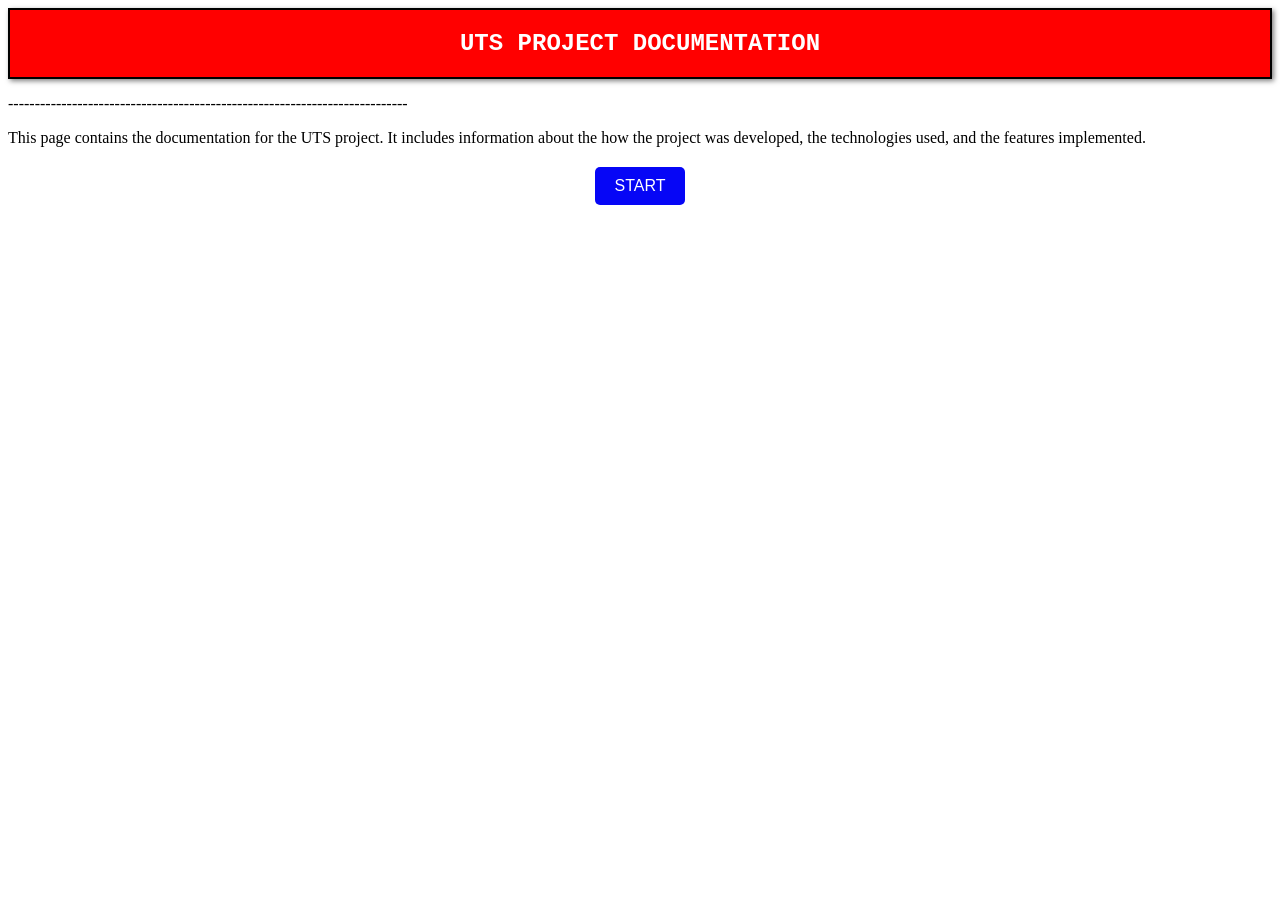
<file: index.html>
<!DOCTYPE html>
<html lang="en">
<head>
    <meta charset="UTF-8">
    <meta name="viewport" content="width=device-width, initial-scale=1.0">
    <title>UTS Documentation</title>

    <link rel="stylesheet" href="style.css">

</head>
<body>
    
<div class="title"> <h2>UTS PROJECT DOCUMENTATION</h2></div>
<div class="border"><p> ---------------------------------------------------------------------------</p></div>
<div class="description">This page contains the documentation for the UTS project. It includes information about the how the project was developed, the technologies used, and the features implemented.</div>

       <div class="start">
    <button onclick="revealMore()">START</button>
</div>

<script src="main.js"></script>
</body>
</html>
</file>
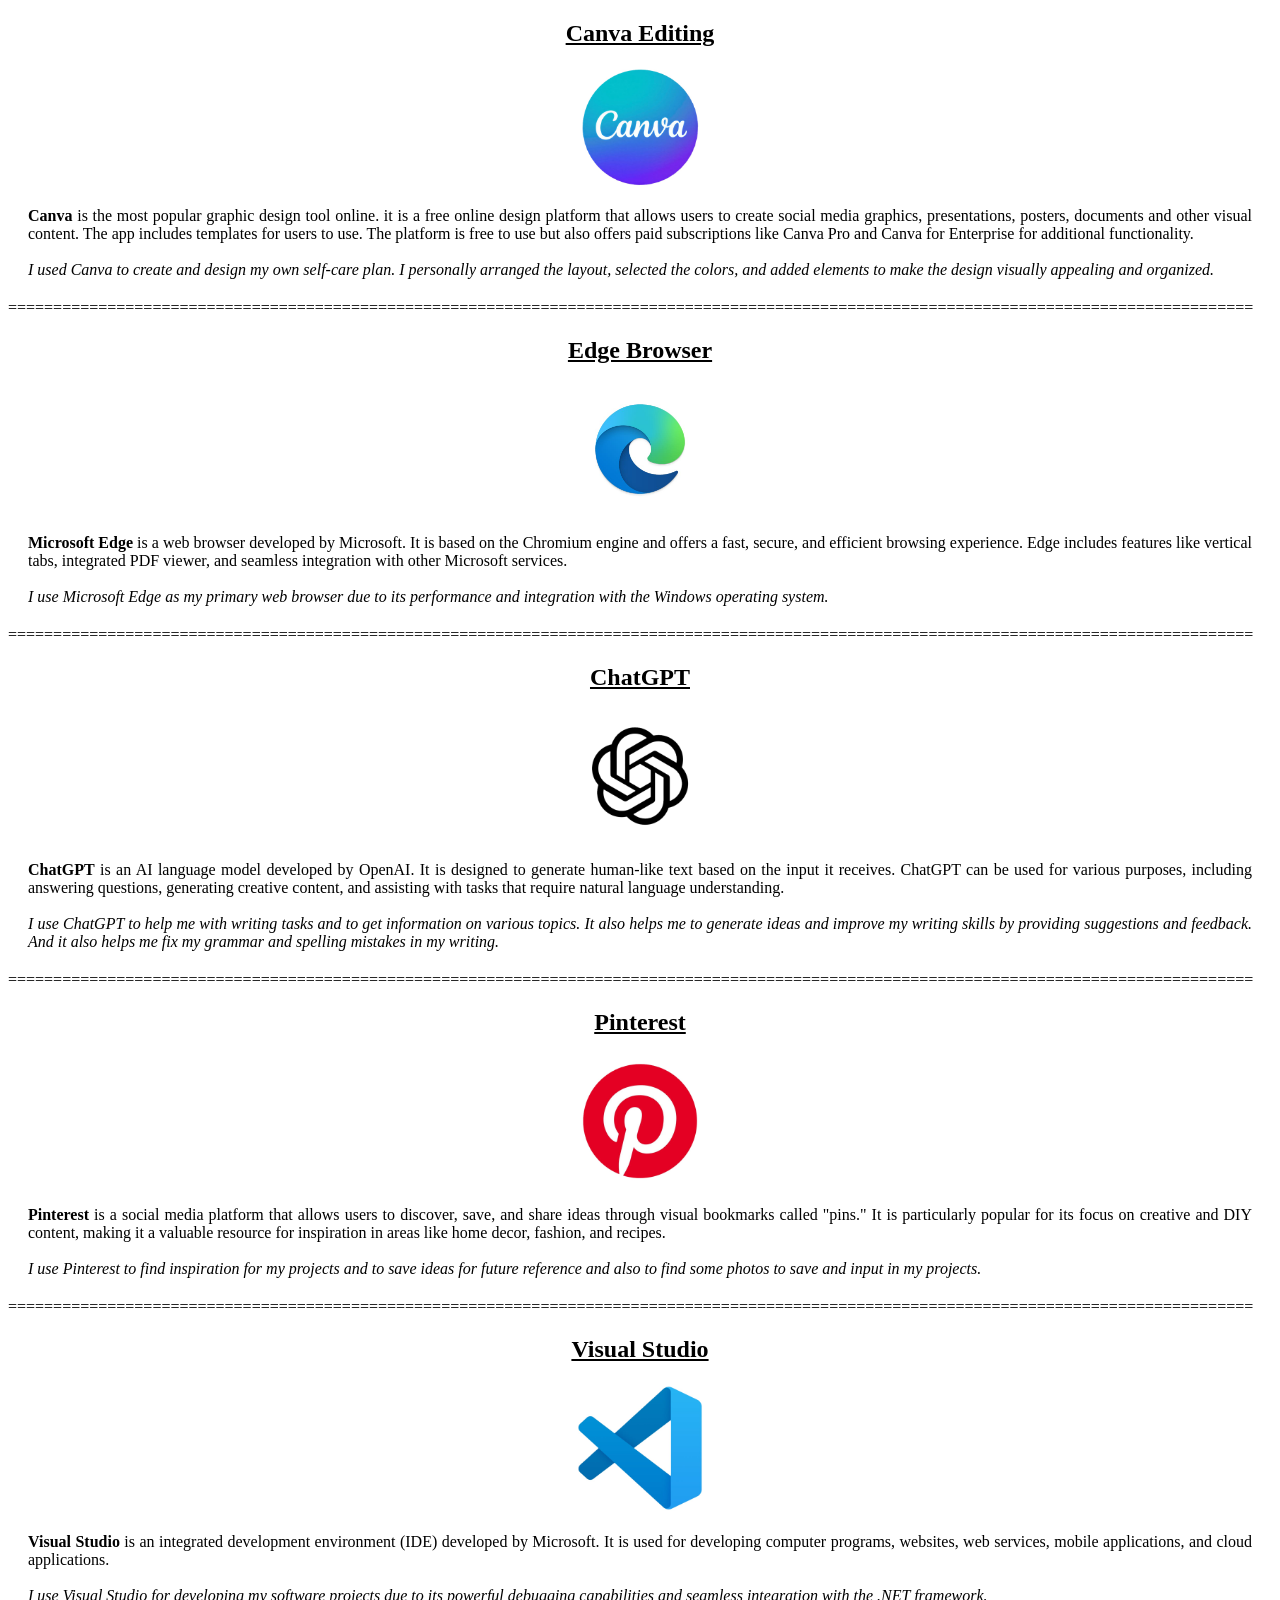
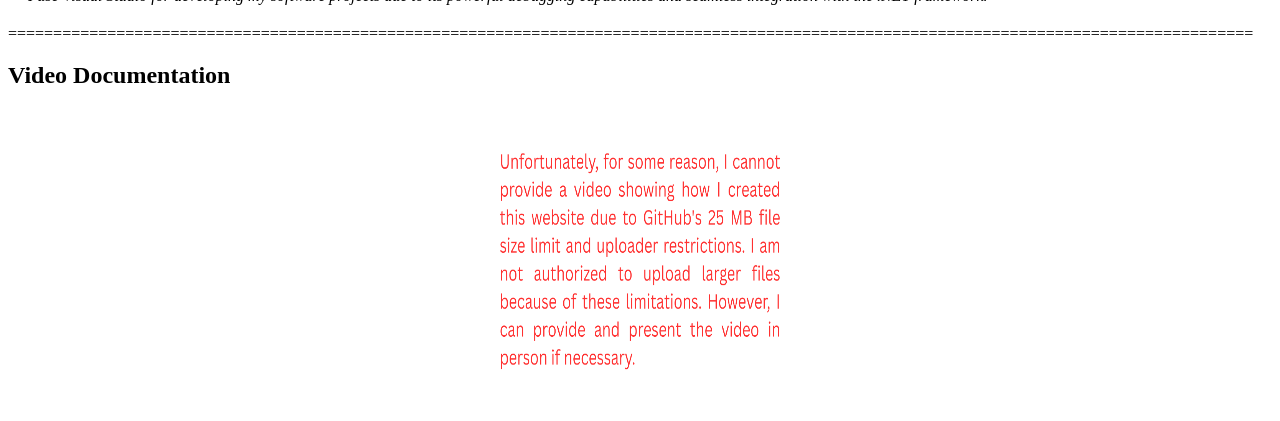
<file: pic.html>
<!DOCTYPE html>
<html lang="en">
<head>
    <meta charset="UTF-8">
    <meta name="viewport" content="width=device-width, initial-scale=1.0">
    <title>Pictures and Video</title>
</head>
<body>
    
<div class="canva"><h2>Canva Editing</h2></div>
<div class="img"><img src="Canva PNG.jpg" alt="Image" width="120" height="120"></div>
<div class="canvas"><p> <strong>Canva</strong> is the most popular graphic design tool online.
    it is a free online design platform that allows users to create social media graphics, presentations, posters, documents and other visual content. The app includes templates for users to use. The platform is free to use but also offers paid subscriptions like Canva Pro and Canva for Enterprise for additional functionality.
    <br>
    <br>
   <EM>I used Canva to create and design my own self-care plan. I personally arranged the layout, selected the colors, and added elements to make the design visually appealing and organized.</EM>
</p></div>
<div class="canval"><p>==========================================================================================================================================</p></div>


<div class="edge"><h2>Edge Browser</h2></div>
<div class="img"><img src="edge.jpg" alt="Image" width="130" height="130"></div>
<div class="edge-content"><p> <strong>Microsoft Edge</strong> is a web browser developed by Microsoft. It is based on the Chromium engine and offers a fast, secure, and efficient browsing experience. Edge includes features like vertical tabs, integrated PDF viewer, and seamless integration with other Microsoft services.
    <br>
    <br>
   <EM>I use Microsoft Edge as my primary web browser due to its performance and integration with the Windows operating system.</EM>
</p></div>
<div class="edgeval"><div>==========================================================================================================================================</div></div>


<div class="chatgpt"><h2>ChatGPT</h2></div>
<div class="img"><img src="Chatgpt  (1).jpg" alt="Image" width="130" height="130"></div>
<div class="chatgpt-content"><p> <strong>ChatGPT</strong> is an AI language model developed by OpenAI. It is designed to generate human-like text based on the input it receives. ChatGPT can be used for various purposes, including answering questions, generating creative content, and assisting with tasks that require natural language understanding.
    <br>
    <br>
   <EM>I use ChatGPT to help me with writing tasks and to get information on various topics.
    It also helps me to generate ideas and improve my writing skills by providing suggestions and feedback. And it also helps me fix my grammar and spelling mistakes in my writing.
   </EM>
</p></div>
<div class="chatgptval"><div>==========================================================================================================================================</div></div>


<div class="pinterest"><h2>Pinterest</h2></div>
<div class="img"><img src="Pinterest .jpg" alt="Image" width="130" height="130"></div>
<div class="pinterest-content"><p> <strong>Pinterest</strong> is a social media platform that allows users to discover, save, and share ideas through visual bookmarks called "pins." It is particularly popular for its focus on creative and DIY content, making it a valuable resource for inspiration in areas like home decor, fashion, and recipes.
    <br>
    <br>
   <EM>I use Pinterest to find inspiration for my projects and to save ideas for future reference and also to find some photos to save and input in my projects.</EM>
</p></div>
<div class="pinterestval"><div>==========================================================================================================================================</div></div>


<div class="visualstudio"><h2>Visual Studio</h2></div>
<div class="img"><img src="Visual Studio .jpg" alt="Image" width="130" height="130"></div>
<div class="visualstudio-content"><p> <strong>Visual Studio</strong> is an integrated development environment (IDE) developed by Microsoft. It is used for developing computer programs, websites, web services, mobile applications, and cloud applications.
    <br>
    <br>
   <EM>I use Visual Studio for developing my software projects due to its powerful debugging capabilities and seamless integration with the .NET framework.</EM>
</p></div>
<div class="visualstudioval"><div>==========================================================================================================================================</div></div>


<div class="video"><h2>Video Documentation</h2></div>
<div class="videos"> <img src="Untitled (A4 (Landscape)).png" alt="Video Documentation" width="300" height="300"></div>
 





<style>
   .canva {
    text-align: center;
    text-decoration: underline;
    margin-top: 20px;
}

.img {
    display: flex;
    justify-content: center;
    align-items: center;
}

.canvas {
    text-align: justify;
    margin: 20px;
}





.edge {
    text-align: center;
    text-decoration: underline;
    margin-top: 20px;
}

.edge-content {
    text-align: justify;
    margin: 20px;
}


.chatgpt {
    text-align: center;
    text-decoration: underline;
    margin-top: 20px;
}

.chatgpt-content {
    text-align: justify;
    margin: 20px;
}


.pinterest {
    text-align: center;
    text-decoration: underline;
    margin-top: 20px;
}

.pinterest-content {
    text-align: justify;
    margin: 20px;
}


.visualstudio {
    text-align: center;
    text-decoration: underline;
    margin-top: 20px;
}

.visualstudio-content {
    text-align: justify;
    margin: 20px;
}

video {
    display: block; 
    margin: 0 auto;
    max-width: 100%;
}

.videos {
    text-align: center;
    size: 20px;
}









    </style>

</body>
</html>
</file>
<file: style.css>
body {
background-color: rgb(255, 255, 255);
}

.title {
color: rgb(255, 255, 255);
background-color: rgb(255, 0, 0);
text-align: center;
font-family: 'Courier New', Courier, monospace;
border: 2px solid black;
box-shadow: 2px 2px 5px rgba(0, 0, 0, 0.5);
}

.description {
background-color: rgb(255, 255, 255);
color: rgb(0, 0, 0);
text-align: justify;

}

 .start {
    display: flex;
    justify-content: center;
    align-items: center;
    margin-top: 20px;
 }

 .start button {
    background-color: rgb(6, 6, 246);
    color: rgb(255, 255, 255);
    border: none;
    padding: 10px 20px;
    font-size: 16px;
    cursor: pointer;
    border-radius: 5px;
    transition: background-color 0.3s ease;
 }

 .start button:hover {
    background-color: rgb(243, 9, 9);
 }
</file>
